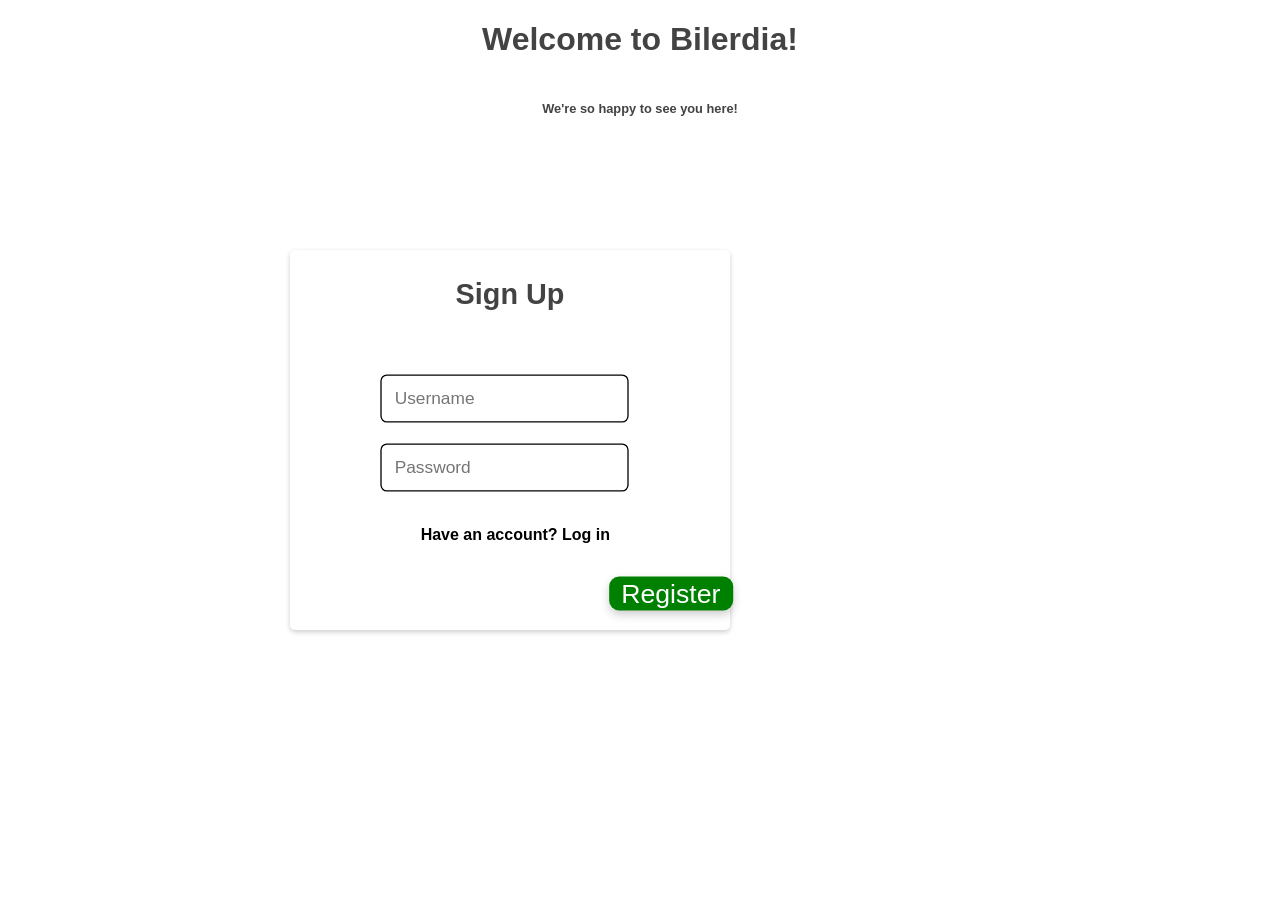
<file: index.html>
<!-- Sign up and log in btw -->
<!DOCTYPE html>

<html>
<head>
    <meta name="viewport" content="width=device-width, initial-scale=1.0">
    <link rel="stylesheet" href="Sign-Up-Log-In/style.css">
    <link rel="icon" type="image/png" href="Logo.png">
    <title>BilerDia</title>
</head>
<body>
    <h1 id="title">Welcome to Bilerdia! <p id="titlec">We're so happy to see you here!</p></h1>
    <div id="card">
        <p id="haveAccount">Have an account? Log in</p>
        <p id="signup">Sign Up</p>
        <input placeholder="Username" id="username">
        <input placeholder="Password" id="password" type="password">
        <div id="google-btn"></div>
    </div>
    <button id="register-log">Register</button>
    <script>function solveSimpleChallenge(){}</script>
    <script src="Shared/supabase.js"></script>
    <script src="Sign-Up-Log-In/config.js"></script>
    <script src="https://accounts.google.com/gsi/client"></script>
    <script src="Sign-Up-Log-In/main.js"></script>
</body>
</html>
</file>
<file: Sign-Up-Log-In/style.css>
#card {
    display: block;
    position: absolute;
    width: 400px;
    height: 300px;
    border: none;
    border-radius: 5px;
    background-color: rgba(255, 255, 255, 0.518);
    right: 550px;
    top: 250px;
    padding: 20px;
    padding-bottom: 60px;
    box-shadow: 0 2px 5px rgba(0,0,0,0.2);
    text-align: center;
}

#register-log {
    cursor: pointer;
    position: absolute;
    top: 585px;
    transform: scale(2);
    background-color: green;
    color: white; 
    border: none;
    border-radius: 5px;
    box-shadow: 0 2px 5px rgba(0,0,0,0.2);
    transition: 0.2s transform;
}

#register-log:hover {
    transform: scale(2.2)
}

body {
    text-align: center;
    font-family: "Arial", sans-serif;
    color: white;
}

#signup {
    color: rgb(67, 67, 67);
    font-weight: bold;
    transform: scale(1.80)
}

#username, #password {
    transform: scale(1.3);
    position: absolute;
    right: 130px;
    top: 130px;
    padding: 10px;
    border-radius: 5px;
    border: 1px solid black;
}

#password {
    top: 199px;
}

#haveAccount {
    position: absolute;
    padding: 10px;
    color: black;
    font-weight: bold;
    right: 110px;
    top: 250px;
    cursor: pointer;
}

#haveAccount:hover {
    text-decoration: underline;
    color: darkblue;
}

#google-btn {
    position: absolute;
    right: 100px;
    top: 310px;
}

#title {
    font-weight: bold;
    color: rgba(67, 67, 67);
}

#titlec {
    transform: scale(0.4)
}

@media (max-width: 600px) {
    #card {
        width: 90%;
        right: 5%;
        top: 120px;
        left: auto;
        height: auto;
        padding: 16px;
        box-sizing: border-box;
    }

    #username, #password {
        position: static;
        transform: none;
        width: 80%;
        margin: 10px auto;
        display: block;
    }

    #password { top: auto; }

    #signup {
        transform: none;
        font-size: 22px;
    }

    #haveAccount {
        position: static;
        margin: 10px 0;
        font-size: 14px;
    }

    #google-btn {
        position: static;
        margin: 10px auto;
        display: flex;
        justify-content: center;
    }

    #register-log {
        position: static;
        transform: none;
        margin: 30px auto 40px;
        padding: 10px 32px;
        font-size: 18px;
        display: block;
    }

    #register-log:hover { transform: none; }

    #title { font-size: 22px; }
    #titlec { transform: none; font-size: 14px; }
}
</file>
<file: CreatePost/style.css>
body {
    font-family: "Arial", sans-serif;
    background-color: rgb(47, 47, 47);
    color: rgb(220, 220, 220);
    margin: 0;
    padding: 20px;
}

#title {
    text-align: center;
}

#form-container {
    max-width: 600px;
    margin: 0 auto;
    background: rgb(60, 60, 60);
    padding: 30px;
    border-radius: 10px;
    display: flex;
    flex-direction: column;
    gap: 12px;
}

#form-container label {
    font-weight: bold;
    margin-bottom: -8px;
}

#form-container input,
#form-container textarea {
    padding: 10px;
    border-radius: 5px;
    border: 1px solid #555;
    background: rgb(40, 40, 40);
    color: rgb(220, 220, 220);
    font-size: 14px;
}

#form-container textarea {
    resize: vertical;
}

#form-container input[type="file"] {
    padding: 5px;
}

#preview {
    display: flex;
    flex-wrap: wrap;
    gap: 5px;
    margin-top: 5px;
}

#poll-section {
    padding: 8px;
    background: rgb(50, 50, 50);
    border-radius: 6px;
    margin-top: 4px;
}

.poll-opt {
    flex: 1;
    min-width: 0;
}

#add-poll-option {
    background: rgb(60, 80, 120);
    color: #eee;
    border: none;
    border-radius: 4px;
    padding: 6px 14px;
    cursor: pointer;
    font-size: 13px;
    margin-top: 4px;
}

#add-poll-option:hover {
    background: rgb(70, 100, 150);
}

#actions {
    display: flex;
    gap: 10px;
    justify-content: flex-end;
    margin-top: 10px;
}

#actions button {
    padding: 10px 20px;
    border: none;
    border-radius: 5px;
    cursor: pointer;
    font-size: 14px;
    transition: 0.2s;
}

#cancel-btn {
    background: rgb(100, 100, 100);
    color: white;
}

#cancel-btn:hover {
    background: rgb(120, 120, 120);
}

#submit-btn {
    background: rgb(0, 120, 200);
    color: white;
}

#submit-btn:hover {
    background: rgb(0, 140, 220);
}
#submit-btn:disabled {
    background: rgb(80, 80, 80);
    color: #999;
    cursor: not-allowed;
}

@media (max-width: 600px) {
    body { padding: 10px; }
    #form-container { padding: 16px; }
    #title { font-size: 20px; }
}
</file>
<file: Home/style.css>
body {
    font-family: "Arial", sans-serif;
    background-color: rgb(47, 47, 47);
    color: rgb(220, 220, 220);
    margin: 20px;
    padding: 0px;
    overflow: hidden;
}

#create {
    position: absolute;
    right: 100px;
    top: 20px;
    transform: scale(1.80);
    cursor: pointer;
    padding: 2px;
    background: rgb(83, 83, 83);
    border: 1px solid black;
    border-radius: 10px;
    transition: .2s transform;
    color: white;
    -webkit-text-stroke: .5px black;
    z-index: 10;
}

#create:hover {
    transform: scale(1.92);
}

#title {
    margin-left: 220px;
}

#profile-picture {
    position: absolute;
    transform: scale(0.09);
    right: -360px;
    top: -360px;
}

#profile-btn {
    position: absolute;
    right: 200px;
    top: 20px;
    transform: scale(1.80);
    cursor: pointer;
    padding: 2px;
    background: rgb(83, 83, 83);
    border: 1px solid black;
    border-radius: 10px;
    transition: .2s transform;
    color: white;
    -webkit-text-stroke: .5px black;
}

#profile-btn:hover {
    transform: scale(1.92);
}

/* ─── Sidebar ────────────────────────── */
#sidebar {
    position: fixed;
    left: 0;
    top: 0;
    width: 200px;
    height: 100vh;
    background: rgb(40, 40, 40);
    border-right: 1px solid #555;
    display: flex;
    flex-direction: column;
    z-index: 50;
}

#sidebar-header {
    display: flex;
    align-items: center;
    gap: 10px;
    padding: 16px;
    border-bottom: 1px solid #555;
    cursor: pointer;
}

#sidebar-header:hover {
    background: rgb(55, 55, 55);
}

#sidebar-pfp {
    width: 40px;
    height: 40px;
    border-radius: 50%;
    object-fit: cover;
}

#sidebar-username {
    font-weight: bold;
    font-size: 15px;
    color: white;
    flex: 1;
    overflow: hidden;
    text-overflow: ellipsis;
}

#sidebar-body {
    flex: 1;
    overflow-y: auto;
    padding: 8px 0;
}

.sidebar-btn {
    display: block;
    width: 100%;
    padding: 12px 20px;
    background: none;
    border: none;
    color: rgb(200, 200, 200);
    text-align: left;
    font-size: 15px;
    cursor: pointer;
    transition: 0.15s;
}

.sidebar-btn:hover {
    background: rgb(55, 55, 55);
    color: white;
}

#search {
    position: absolute;
    right: 700px;
    top: 20px;
    transform: scale(1.6);
    z-index: 10;
}

#filters {
    position: absolute;
    right: 700px;
    top: 60px;
    display: flex;
    gap: 6px;
    z-index: 10;
}

.filter-btn {
    background: rgb(70, 70, 70);
    color: rgb(200, 200, 200);
    border: 1px solid #555;
    border-radius: 5px;
    padding: 4px 14px;
    cursor: pointer;
    font-size: 13px;
    transition: 0.15s;
}

.filter-btn:hover {
    background: rgb(90, 90, 90);
}

.filter-btn.active {
    background: rgb(50, 100, 150);
    color: white;
    border-color: rgb(50, 100, 150);
}

#card {
    position: relative;
    top: 0px;
    margin-left: 220px;
    margin-right: 20px;
    width: calc(100% - 240px);
    max-width: 1300px;
    height: 600px;
    background-color: rgb(83, 83, 83);
    overflow-x: hidden;
}

.post {
    background: rgb(60, 60, 60);
    border-radius: 8px;
    padding: 16px;
    margin: 16px;
}

.post-header {
    display: flex;
    align-items: center;
    gap: 10px;
    margin-bottom: 10px;
}

.post-pfp {
    width: 40px;
    height: 40px;
    border-radius: 50%;
    object-fit: cover;
}

.post-name {
    font-weight: bold;
    color: rgb(200, 200, 200);
    flex: 1;
}

.post-delete {
    background: rgb(180, 50, 50);
    color: white;
    border: none;
    border-radius: 4px;
    padding: 4px 10px;
    cursor: pointer;
    font-size: 12px;
    transition: 0.15s;
}

.post-delete:hover {
    background: rgb(220, 60, 60);
}

.post-actions {
    display: flex;
    gap: 8px;
    margin-top: 12px;
    padding-top: 10px;
    border-top: 1px solid #555;
}

.action-btn {
    background: rgb(70, 70, 70);
    color: rgb(200, 200, 200);
    border: none;
    border-radius: 5px;
    padding: 6px 14px;
    cursor: pointer;
    font-size: 14px;
    transition: 0.15s;
}

.action-btn:hover {
    background: rgb(90, 90, 90);
}

.action-btn.active {
    background: rgb(50, 100, 150);
    color: white;
}

.post-title {
    margin: 0 0 8px 0;
    font-size: 18px;
    color: white;
}

.post-desc {
    margin: 0 0 8px 0;
    color: rgb(180, 180, 180);
}

.post-tags {
    display: flex;
    flex-wrap: wrap;
    gap: 6px;
    margin-bottom: 8px;
}

.tag {
    color: rgb(100, 180, 255);
    font-size: 13px;
}

.genre-badge {
    display: inline-block;
    background: rgb(100, 80, 50);
    color: #ddd;
    font-size: 11px;
    padding: 2px 10px;
    border-radius: 10px;
    margin: 4px 4px 4px 0;
    text-transform: uppercase;
    letter-spacing: 0.5px;
}

.post-media {
    display: flex;
    flex-wrap: wrap;
    gap: 8px;
    margin-top: 8px;
}

.post-media img,
.post-media video {
    max-width: 100%;
    max-height: 400px;
    border-radius: 5px;
}

.media-wrapper {
    position: relative;
    display: inline-block;
    max-width: 100%;
}

.media-loading {
    display: flex;
    align-items: center;
    justify-content: center;
    min-height: 80px;
    background: rgb(50, 50, 50);
    border-radius: 5px;
    color: #888;
    font-size: 13px;
}

.media-loading::after {
    content: '';
    width: 20px;
    height: 20px;
    margin-left: 8px;
    border: 2px solid #555;
    border-top-color: #888;
    border-radius: 50%;
    animation: spin 0.8s linear infinite;
}

@keyframes spin {
    to { transform: rotate(360deg); }
}

.media-error {
    display: flex;
    align-items: center;
    justify-content: center;
    min-height: 60px;
    background: rgb(50, 30, 30);
    border-radius: 5px;
    color: #b66;
    font-size: 13px;
    padding: 8px;
}

/* ─── Profile Menu ───────────────────── */
.hidden {
    display: none !important;
}

#menu-overlay {
    position: fixed;
    top: 0; left: 0; width: 100%; height: 100%;
    background: rgba(0,0,0,0.5);
    z-index: 100;
}

#profile-menu {
    position: fixed;
    top: 50%; left: 50%;
    transform: translate(-50%, -50%);
    width: 340px;
    max-height: 80vh;
    background: rgb(50, 50, 50);
    border-radius: 12px;
    z-index: 101;
    display: flex;
    flex-direction: column;
    overflow: hidden;
}

#menu-header {
    display: flex;
    align-items: center;
    gap: 12px;
    padding: 16px;
    background: rgb(60, 60, 60);
    border-bottom: 1px solid #444;
}

#menu-pfp {
    width: 44px;
    height: 44px;
    border-radius: 50%;
    object-fit: cover;
}

#menu-username {
    font-weight: bold;
    font-size: 18px;
    flex: 1;
    color: white;
}

#menu-close {
    background: none;
    border: none;
    color: #aaa;
    font-size: 24px;
    cursor: pointer;
    padding: 0 4px;
}

#menu-close:hover {
    color: white;
}

#menu-body {
    padding: 8px 0;
    overflow-y: auto;
    display: flex;
    flex-direction: column;
}

.menu-btn {
    background: none;
    border: none;
    color: rgb(220, 220, 220);
    text-align: left;
    padding: 12px 20px;
    cursor: pointer;
    font-size: 15px;
    transition: 0.15s;
}

.menu-btn:hover:not(:disabled) {
    background: rgb(70, 70, 70);
}

/* ─── Member Cards ───────────────────── */
.member-card {
    display: flex;
    align-items: center;
    gap: 12px;
    background: rgb(60, 60, 60);
    border-radius: 8px;
    padding: 12px 16px;
    margin: 8px 16px;
    flex-wrap: wrap;
}

.member-pfp {
    width: 40px;
    height: 40px;
    border-radius: 50%;
    object-fit: cover;
}

/* ─── Friend System ──────────────────── */
.friend-accept {
    background: rgb(0, 140, 60);
    color: white;
    border: none;
    border-radius: 5px;
    padding: 4px 12px;
    cursor: pointer;
    font-size: 12px;
}
.friend-decline {
    background: rgb(180, 50, 50);
    color: white;
    border: none;
    border-radius: 5px;
    padding: 4px 12px;
    cursor: pointer;
    font-size: 12px;
}
.friend-add {
    background: rgb(0, 140, 60);
    color: white;
    border: none;
    border-radius: 5px;
    padding: 4px 12px;
    cursor: pointer;
    font-size: 12px;
}
.friend-label {
    color: rgb(0, 200, 100);
    font-size: 12px;
    font-weight: bold;
    padding: 4px 0;
}
.friend-pending {
    color: #aaa;
    font-size: 12px;
    padding: 4px 0;
}
.friend-btn-row {
    display: flex;
    gap: 6px;
    margin-left: auto;
}
/* ─── Post Detail Modal ──────────────── */
#detail-overlay {
    position: fixed;
    top: 0; left: 0; width: 100%; height: 100%;
    background: rgba(0,0,0,0.7);
    z-index: 200;
}

#detail-modal {
    position: fixed;
    top: 0; left: 0; width: 100%; height: 100%;
    z-index: 201;
    display: flex;
    flex-direction: column;
    background: rgb(40, 40, 40);
}

#detail-header {
    display: flex;
    align-items: center;
    gap: 12px;
    padding: 12px 20px;
    background: rgb(50, 50, 50);
    border-bottom: 1px solid #555;
    flex-shrink: 0;
}

#detail-back {
    background: rgb(70, 70, 70);
    color: white;
    border: none;
    border-radius: 5px;
    padding: 6px 16px;
    cursor: pointer;
    font-size: 14px;
}

#detail-back:hover {
    background: rgb(90, 90, 90);
}

#detail-title {
    flex: 1;
    font-weight: bold;
    font-size: 20px;
    color: white;
}

#detail-owner-actions {
    display: flex;
    gap: 6px;
}

.detail-owner-btn {
    background: rgb(70, 70, 70);
    color: white;
    border: none;
    border-radius: 5px;
    padding: 4px 12px;
    cursor: pointer;
    font-size: 13px;
}

.detail-owner-btn:hover {
    background: rgb(90, 90, 90);
}

#detail-body {
    display: flex;
    flex: 1;
    overflow: hidden;
}

#detail-content {
    flex: 1;
    overflow-y: auto;
    padding: 20px;
}

.detail-meta {
    display: flex;
    align-items: center;
    gap: 10px;
    margin-bottom: 16px;
}

.pin-tag, .fav-tag {
    font-size: 13px;
    padding: 2px 8px;
    border-radius: 4px;
}

.pin-tag { background: rgb(60, 80, 60); }
.fav-tag { background: rgb(80, 70, 40); }

.detail-desc {
    font-size: 16px;
    color: rgb(200, 200, 200);
    margin: 0 0 16px 0;
    white-space: pre-wrap;
}

.detail-media {
    display: flex;
    flex-direction: column;
    gap: 12px;
    margin-top: 12px;
}

.detail-media img,
.detail-media video {
    max-width: 100%;
    max-height: 80vh;
    border-radius: 8px;
}

/* ─── Comments ───────────────────────── */
#detail-comments {
    width: 360px;
    flex-shrink: 0;
    border-left: 1px solid #555;
    display: flex;
    flex-direction: column;
    background: rgb(45, 45, 45);
}

#detail-comments h3 {
    margin: 0;
    padding: 12px 16px;
    border-bottom: 1px solid #555;
    font-size: 16px;
}

#comment-input-row {
    display: flex;
    gap: 8px;
    padding: 10px 16px;
    border-bottom: 1px solid #555;
}

#comment-input {
    flex: 1;
    padding: 8px;
    border-radius: 5px;
    border: 1px solid #555;
    background: rgb(40, 40, 40);
    color: rgb(220, 220, 220);
    resize: none;
    font-family: inherit;
    font-size: 13px;
}

#comment-submit {
    background: rgb(0, 120, 200);
    color: white;
    border: none;
    border-radius: 5px;
    padding: 6px 14px;
    cursor: pointer;
    font-size: 13px;
    align-self: flex-end;
}

#comment-submit:hover {
    background: rgb(0, 140, 220);
}

#comment-filters {
    display: flex;
    gap: 4px;
    padding: 8px 16px;
    border-bottom: 1px solid #555;
}

.cfilter-btn {
    background: rgb(60, 60, 60);
    color: rgb(180, 180, 180);
    border: 1px solid #555;
    border-radius: 4px;
    padding: 3px 10px;
    cursor: pointer;
    font-size: 12px;
}

.cfilter-btn:hover { background: rgb(80, 80, 80); }
.cfilter-btn.active { background: rgb(50, 100, 150); color: white; border-color: rgb(50, 100, 150); }

#comments-list {
    flex: 1;
    overflow-y: auto;
    padding: 8px 16px;
}

.comment {
    background: rgb(55, 55, 55);
    border-radius: 6px;
    padding: 10px 12px;
    margin-bottom: 8px;
}

.comment-header {
    display: flex;
    justify-content: space-between;
    align-items: center;
    margin-bottom: 4px;
}

.comment-header strong {
    font-size: 13px;
    color: rgb(180, 200, 255);
}

.comment-delete {
    background: none;
    border: none;
    color: #999;
    cursor: pointer;
    font-size: 14px;
    padding: 0 4px;
}

.comment-delete:hover { color: #f55; }

.comment-text {
    margin: 0 0 6px 0;
    font-size: 13px;
    color: rgb(200, 200, 200);
    word-wrap: break-word;
}

.comment-actions {
    display: flex;
    gap: 6px;
}

.caction-btn {
    background: rgb(60, 60, 60);
    color: rgb(180, 180, 180);
    border: none;
    border-radius: 3px;
    padding: 2px 8px;
    cursor: pointer;
    font-size: 12px;
}

.caction-btn:hover { background: rgb(80, 80, 80); }
.caction-btn.active { background: rgb(50, 100, 150); color: white; }

/* ─── Polls ──────────────────────────── */
.poll-container {
  margin: 10px 0;
}

.poll-row {
  display: flex;
  align-items: center;
  gap: 10px;
  padding: 8px 10px;
  margin: 4px 0;
  background: rgb(55, 55, 55);
  border-radius: 6px;
  cursor: pointer;
  transition: 0.15s;
  position: relative;
  overflow: hidden;
}

.poll-row:hover {
  background: rgb(65, 65, 65);
}

.poll-row.poll-voted {
  background: rgb(50, 80, 60);
}

.poll-bar-outer {
  position: absolute;
  top: 0;
  left: 0;
  height: 100%;
  width: 100%;
  pointer-events: none;
}

.poll-bar-inner {
  height: 100%;
  background: rgba(255,255,255,0.06);
  border-radius: 6px;
  transition: width 0.3s;
}

.poll-label {
  position: relative;
  z-index: 1;
  flex: 1;
  font-size: 14px;
  color: rgb(220, 220, 220);
}

.poll-info {
  position: relative;
  z-index: 1;
  font-size: 12px;
  color: #999;
  white-space: nowrap;
}

/* ─── Phone Portrait ─────────────────── */
@media (max-width: 600px) {
    body { overflow: auto; margin: 10px; padding-left: 0; }

    #sidebar {
        position: relative;
        width: 100%;
        height: auto;
        border-right: none;
        border-bottom: 1px solid #555;
    }

    #sidebar-body {
        display: flex;
        overflow-x: auto;
        padding: 4px;
        gap: 2px;
    }

    .sidebar-btn {
        white-space: nowrap;
        padding: 8px 14px;
        font-size: 13px;
        width: auto;
    }

    #title { font-size: 20px; text-align: center; margin-left: 0; }

    #create {
        position: static;
        transform: none;
        margin: 6px 4px;
        font-size: 14px;
        padding: 4px 12px;
    }

    #search {
        position: static;
        transform: none;
        width: 90%;
        margin: 8px auto;
        display: block;
        box-sizing: border-box;
    }

    #filters {
        position: static;
        justify-content: center;
        margin: 6px 0;
    }

    #card {
        position: static;
        width: 100%;
        height: auto;
        max-height: none;
        right: auto;
        margin-left: 0;
        overflow-y: visible;
    }

    #profile-picture { display: none; }
    #profile-btn { display: none; }

    #detail-modal {
        flex-direction: column;
    }

    #detail-body {
        flex-direction: column;
        overflow-y: auto;
    }

    #detail-content {
        padding: 12px;
    }

    .detail-media img, .detail-media video {
        max-height: 50vh;
    }

    #detail-comments {
        width: 100%;
        border-left: none;
        border-top: 1px solid #555;
        max-height: 50vh;
    }

    #detail-header {
        flex-wrap: wrap;
        padding: 8px 12px;
    }

    #detail-title { font-size: 16px; width: 100%; order: -1; }

    #profile-menu { width: 90%; max-height: 90vh; }

    .post { margin: 10px; padding: 12px; }

    .post-actions { flex-wrap: wrap; }
}

.post-time {
    display: block;
    font-size: 12px;
    color: #888;
    padding: 4px 16px 0;
}

#dev-console {
    position: fixed;
    bottom: 20px;
    right: 20px;
    width: 320px;
    background: #1a1a2e;
    border: 1px solid #555;
    border-radius: 8px;
    z-index: 9999;
    box-shadow: 0 4px 20px rgba(0,0,0,0.6);
    overflow: hidden;
}
#dev-header {
    display: flex;
    justify-content: space-between;
    align-items: center;
    padding: 8px 12px;
    background: #16213e;
    color: #0f0;
    font-weight: bold;
    font-size: 14px;
}
#dev-close {
    background: none;
    border: none;
    color: #f44;
    font-size: 20px;
    cursor: pointer;
}
#dev-body {
    padding: 10px;
    display: flex;
    flex-direction: column;
    gap: 6px;
}
#dev-body button {
    padding: 6px 10px;
    background: #0f3460;
    color: #fff;
    border: 1px solid #555;
    border-radius: 4px;
    cursor: pointer;
    font-size: 13px;
    text-align: left;
}
#dev-body button:hover {
    background: #1a5276;
}

/* ─── Light Mode ──────────────────────── */
body.light-mode {
    background-color: #f0f0f0;
    color: #333;
}
body.light-mode #sidebar {
    background: #ddd;
    border-right: 1px solid #bbb;
}
body.light-mode #sidebar-header {
    border-bottom: 1px solid #bbb;
}
body.light-mode #sidebar-header:hover {
    background: #ccc;
}
body.light-mode #sidebar-username {
    color: #333;
}
body.light-mode .sidebar-btn {
    color: #555;
}
body.light-mode .sidebar-btn:hover {
    background: #ccc;
    color: #222;
}
body.light-mode #card {
    background-color: #fff;
}
body.light-mode .post {
    background: #f5f5f5;
}
body.light-mode .post-name {
    color: #555;
}
body.light-mode .post-title {
    color: #222;
}
body.light-mode .post-desc {
    color: #555;
}
body.light-mode .post-time {
    color: #999;
}
body.light-mode .post-actions {
    border-top: 1px solid #ddd;
}
body.light-mode .action-btn {
    background: #e8e8e8;
    color: #555;
}
body.light-mode .action-btn:hover {
    background: #ddd;
}
body.light-mode .action-btn.active {
    background: #4a8bc2;
    color: #fff;
}
body.light-mode .tag {
    color: #2a7ab5;
}
body.light-mode .filter-btn {
    background: #e0e0e0;
    color: #555;
    border: 1px solid #ccc;
}
body.light-mode .filter-btn:hover {
    background: #d0d0d0;
}
body.light-mode .filter-btn.active {
    background: #4a8bc2;
    color: #fff;
    border-color: #4a8bc2;
}
body.light-mode .member-card {
    background: #f5f5f5;
}
body.light-mode #profile-menu {
    background: #fff;
}
body.light-mode #menu-header {
    background: #f0f0f0;
    border-bottom: 1px solid #ddd;
}
body.light-mode #menu-username {
    color: #333;
}
body.light-mode .menu-btn {
    color: #555;
}
body.light-mode .menu-btn:hover:not(:disabled) {
    background: #e8e8e8;
}
body.light-mode #menu-overlay {
    background: rgba(0,0,0,0.3);
}
body.light-mode #detail-modal {
    background: #fff;
}
body.light-mode #detail-header {
    background: #f0f0f0;
    border-bottom: 1px solid #ddd;
}
body.light-mode #detail-title {
    color: #333;
}
body.light-mode #detail-back {
    background: #e0e0e0;
    color: #555;
}
body.light-mode #detail-back:hover {
    background: #d0d0d0;
}
body.light-mode #detail-comments {
    border-left: 1px solid #ddd;
    background: #fafafa;
}
body.light-mode .comment {
    background: #f0f0f0;
}
body.light-mode .comment-header strong {
    color: #3a6a9a;
}
body.light-mode .comment-text {
    color: #444;
}
body.light-mode .caction-btn {
    background: #e8e8e8;
    color: #666;
}
body.light-mode .caction-btn:hover {
    background: #ddd;
}
body.light-mode .caction-btn.active {
    background: #4a8bc2;
    color: #fff;
}
body.light-mode .detail-desc {
    color: #555;
}
body.light-mode .detail-owner-btn {
    background: #e0e0e0;
    color: #555;
}
body.light-mode .detail-owner-btn:hover {
    background: #d0d0d0;
}
body.light-mode .media-loading {
    background: #e8e8e8;
    color: #999;
}
body.light-mode .media-error {
    background: #fdd;
    color: #c44;
}
body.light-mode .poll-row {
    background: #eee;
}
body.light-mode .poll-row:hover {
    background: #e5e5e5;
}
body.light-mode .poll-row.poll-voted {
    background: #d4e8d4;
}
body.light-mode .poll-bar-inner {
    background: rgba(0,0,0,0.08);
}
body.light-mode .poll-label {
    color: #444;
}
body.light-mode .poll-info {
    color: #999;
}
body.light-mode .genre-badge {
    background: #d4c5a9;
    color: #5a4a2a;
}
</file>
